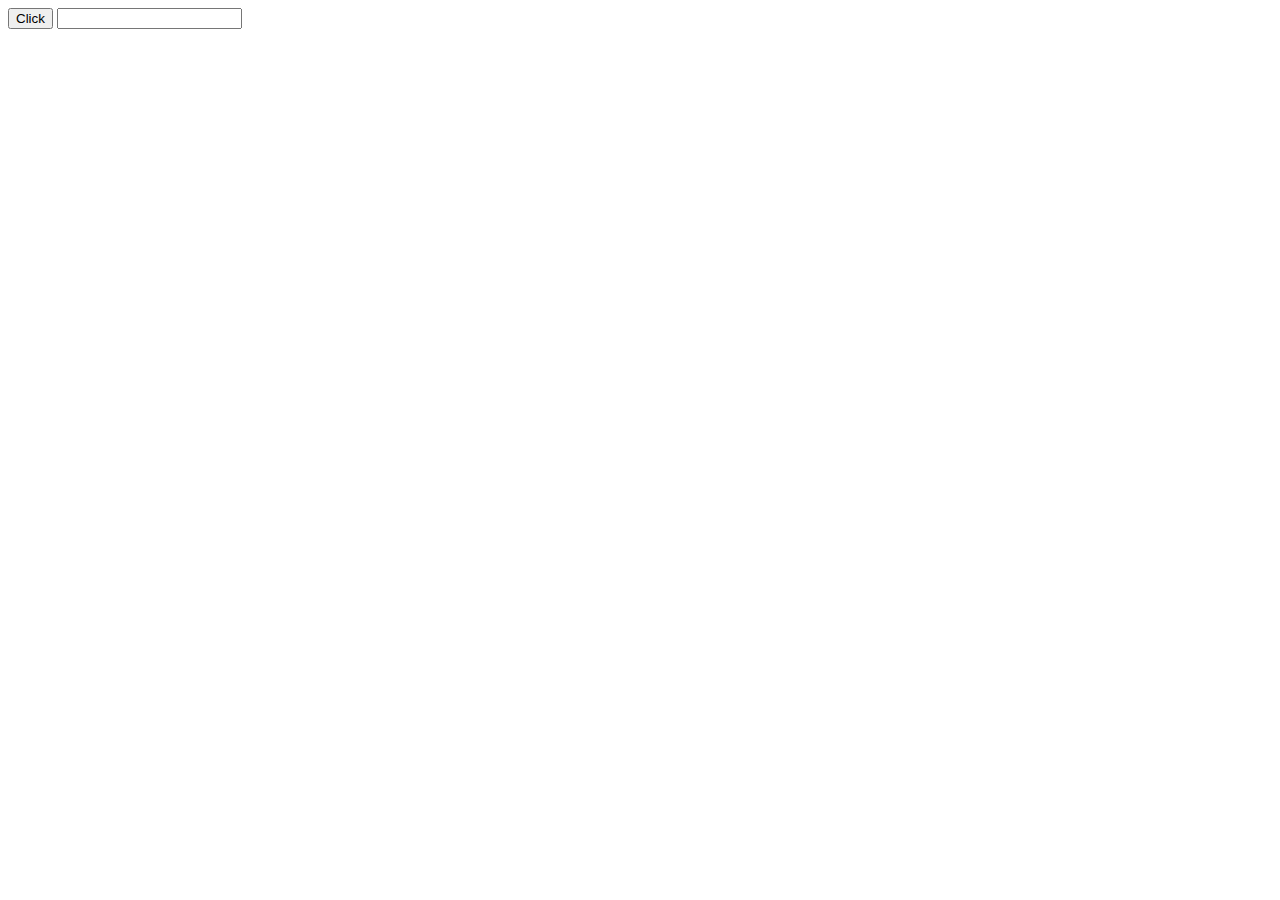
<file: eventobject/index.html>
<!DOCTYPE html>
<html lang="en">
	<head>
		<meta charset="UTF-8" />
		<meta http-equiv="X-UA-Compatible" content="IE=edge" />
		<meta name="viewport" content="width=device-width, initial-scale=1.0" />
		<title>Latihan Event</title>
		<link rel="stylesheet" href="app.css" />
	</head>
	<body>
		<button>Click</button>
		<input type="text" />
		<script src="app.js"></script>
	</body>
</html>
</file>
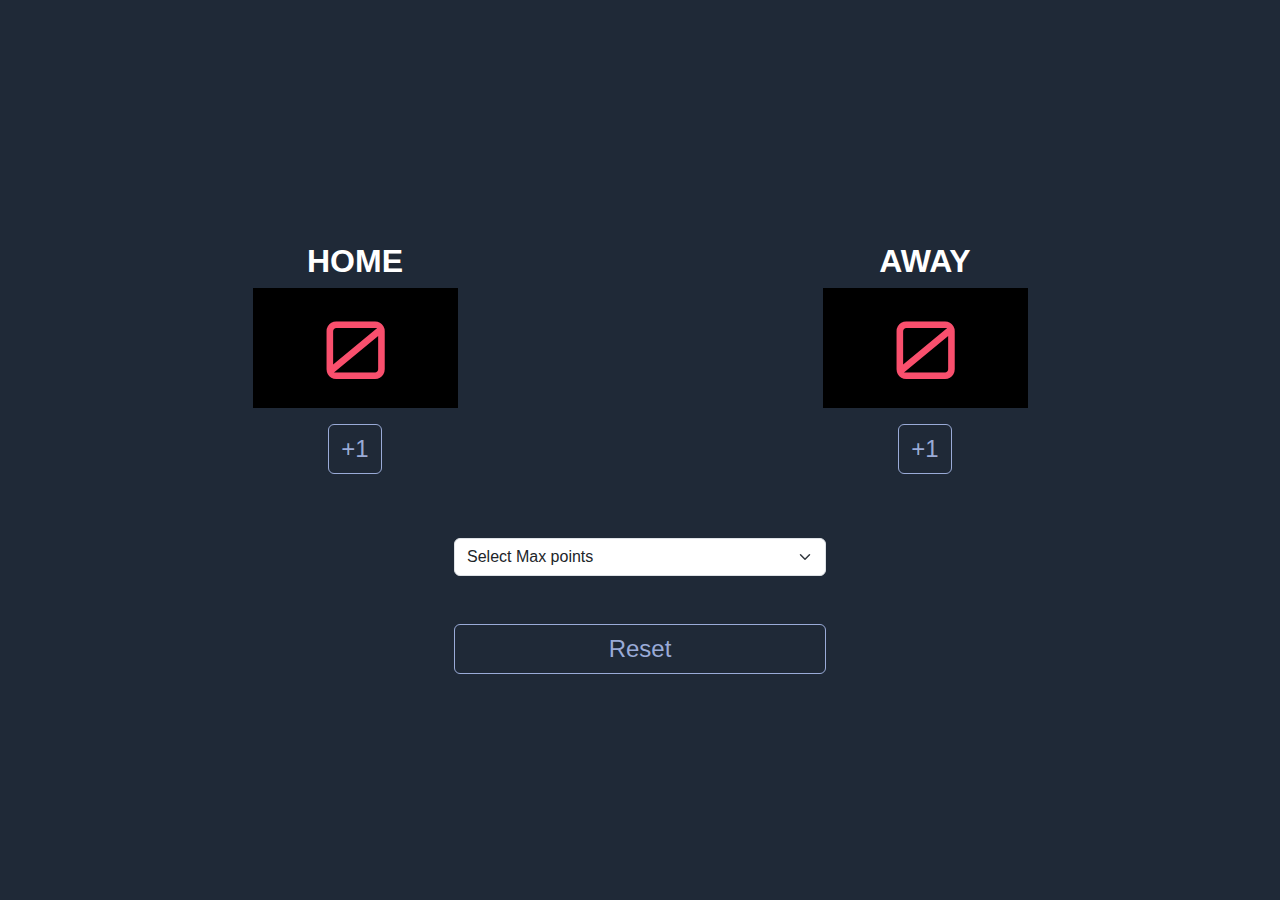
<file: latihanPapanSkor/index.html>
<!DOCTYPE html>
<html lang="en">
  <head>
    <meta charset="UTF-8" />
    <meta name="viewport" content="width=device-width, initial-scale=1.0" />
    <title>Papan Skor</title>
    <link rel="preconnect" href="https://fonts.googleapis.com" />
    <link rel="preconnect" href="https://fonts.gstatic.com" crossorigin />
    <link
      href="https://fonts.googleapis.com/css2?family=Orbitron:wght@400..900&display=swap"
      rel="stylesheet"
    />
    <link
      href="https://cdn.jsdelivr.net/npm/bootstrap@5.3.3/dist/css/bootstrap.min.css"
      rel="stylesheet"
      integrity="sha384-QWTKZyjpPEjISv5WaRU9OFeRpok6YctnYmDr5pNlyT2bRjXh0JMhjY6hW+ALEwIH"
      crossorigin="anonymous"
    />
    <link rel="stylesheet" href="app.css" />
  </head>
  <body>
    <div class="scoreboard container d-flex flex-column justify-content-center">
      <div
        class="row row-cols-1 row-cols-md-2 text-center py-5 justify-content-center"
      >
        <div
          class="col col-auto py-3 points d-flex flex-column align-items-center"
        >
          <h2>Home</h2>
          <p class="px-3" id="p1-display">0</p>
          <div class="score-btns">
            <button class="btn btn-primary" type="button" id="p1-button">
              +1
            </button>
          </div>
        </div>
        <div
          class="col col-auto py-3 points d-flex flex-column align-items-center"
        >
          <h2>Away</h2>
          <p class="px-3" id="p2-display">0</p>
          <div class="score-btns">
            <button class="btn btn-primary" type="button" id="p2-button">
              +1
            </button>
          </div>
        </div>
      </div>
      <div class="d-grid gap-2 col-8 col-md-4 mx-auto pb-5">
        <select name="" class="form-select" id="winpoint">
          <option value="0" selected>Select Max points</option>
          <option value="3">3</option>
          <option value="5">5</option>
          <option value="10">10</option>
          <option value="15">15</option>
        </select>
      </div>
      <div class="d-grid gap-2 col-8 col-md-4 mx-auto pb-5">
        <button class="btn btn-primary" type="button" id="reset">Reset</button>
      </div>
    </div>
    <script
      src="https://cdn.jsdelivr.net/npm/bootstrap@5.3.3/dist/js/bootstrap.bundle.min.js"
      integrity="sha384-YvpcrYf0tY3lHB60NNkmXc5s9fDVZLESaAA55NDzOxhy9GkcIdslK1eN7N6jIeHz"
      crossorigin="anonymous"
    ></script>
    <script src="app.js"></script>
  </body>
</html>
</file>
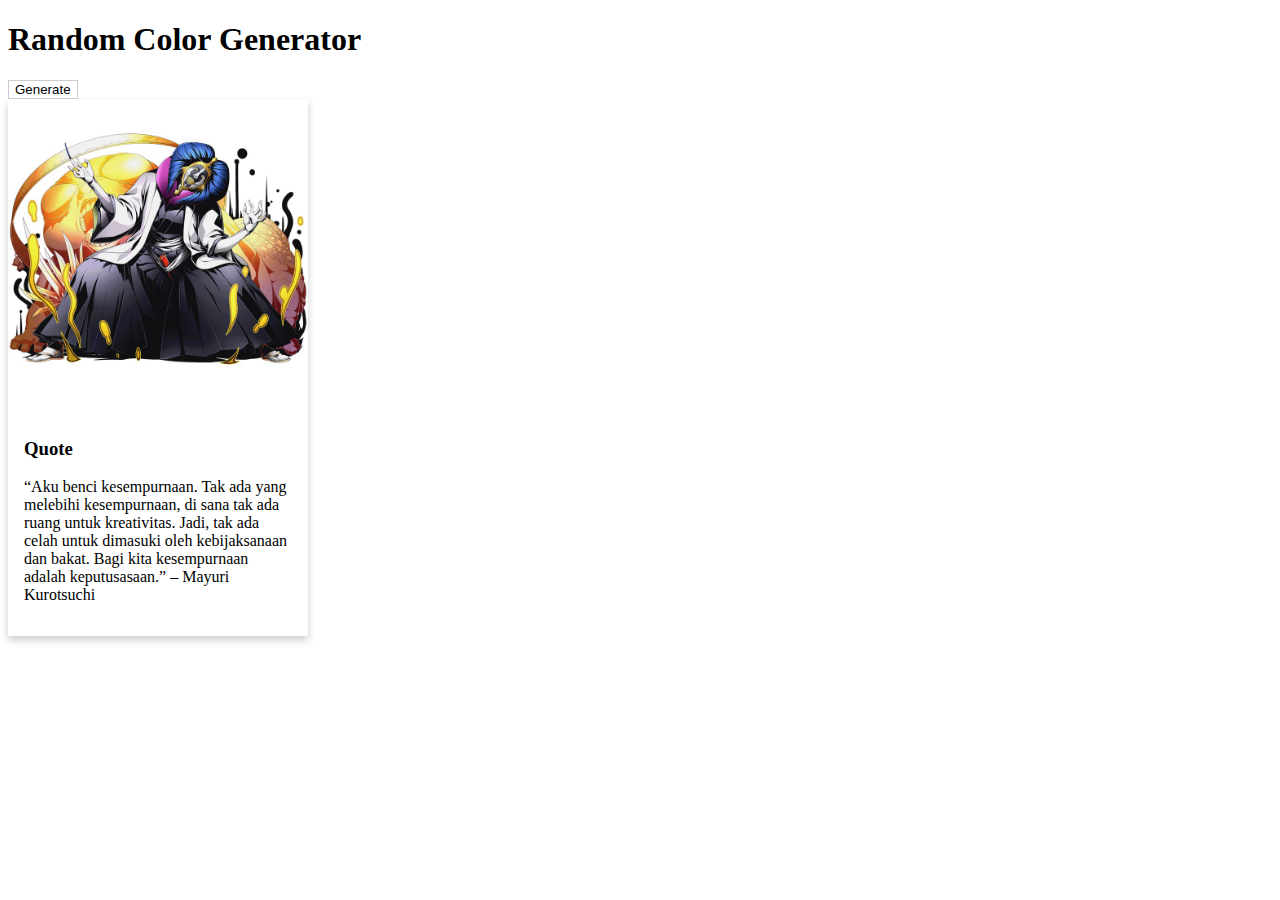
<file: randomcolor/index.html>
<!DOCTYPE html>
<html lang="en">
  <head>
    <meta charset="UTF-8" />
    <meta http-equiv="X-UA-Compatible" content="IE=edge" />
    <meta name="viewport" content="width=device-width, initial-scale=1.0" />
    <title>Random Color</title>
    <link rel="stylesheet" href="app.css" />
  </head>
  <body>
    <h1>Random Color Generator</h1>
    <button class="fixed-bg">Generate</button>
    <div class="card fixed-bg">
      <img src="Manga.jpeg" alt="Avatar" style="width: 100%" />
      <div class="container fixed-bg">
        <h3>Quote</h3>
        <p>
          “Aku benci kesempurnaan. Tak ada yang melebihi kesempurnaan, di sana
          tak ada ruang untuk kreativitas. Jadi, tak ada celah untuk dimasuki
          oleh kebijaksanaan dan bakat. Bagi kita kesempurnaan adalah
          keputusasaan.” – Mayuri Kurotsuchi
        </p>
      </div>
    </div>
    <script src="app.js"></script>
  </body>
</html>
</file>
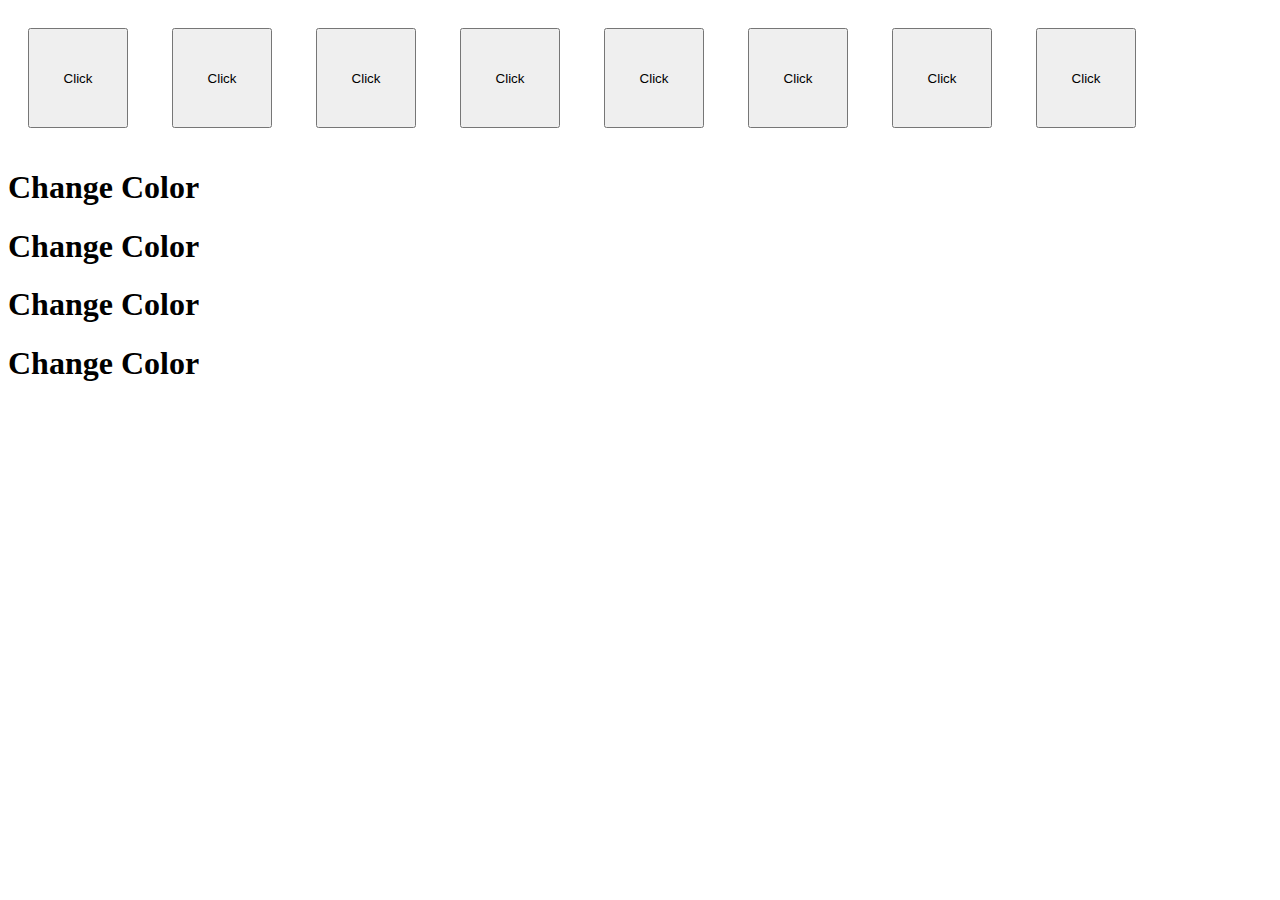
<file: thiskeyword/index.html>
<!DOCTYPE html>
<html lang="en">
	<head>
		<meta charset="UTF-8" />
		<meta http-equiv="X-UA-Compatible" content="IE=edge" />
		<meta name="viewport" content="width=device-width, initial-scale=1.0" />
		<title>Random Color</title>
		<link rel="stylesheet" href="app.css" />
	</head>
	<body>
		<button>Click</button>
		<button>Click</button>
		<button>Click</button>
		<button>Click</button>
		<button>Click</button>
		<button>Click</button>
		<button>Click</button>
		<button>Click</button>

		<h1>Change Color</h1>
		<h1>Change Color</h1>
		<h1>Change Color</h1>
		<h1>Change Color</h1>
		<script src="app.js"></script>
	</body>
</html>
</file>
<file: eventobject/app.css>
.flex {
  -webkit-flex: 1;
  flex: 1;
}
</file>
<file: latihanPapanSkor/app.css>
body {
  color: #fff;
  background: #1f2937;
  font-family: verdana, sans-serif;
}

.scoreboard {
  min-height: 100vh;
}

h2 {
  text-transform: uppercase;
  font-size: px;
  font-weight: 800;
}

.points p {
  font-family: "Orbitron", sans-serif;
  font-weight: 400;
  font-size: 80px;
  background: #000;
  color: #f94f6d;
  min-width: 205px;
}

.btn-primary {
  background: transparent;
  color: #9aabd8;
  border-color: #9aabd8;
  font-size: 1.5em;
}

.btn-primary:hover,
.btn-primary:active {
  color: #fff;
  background-color: #f94f6d;
  border-color: #f94f6d;
}

.btn-check:focus + .btn-primary,
.btn-primary:focus {
  color: #fff;
  background-color: #f94f6d;
  border-color: #f94f6d;
  box-shadow: 0 0 0 0.25rem rgb(255 255 255 / 50%);
}
</file>
<file: randomcolor/app.css>
.fixed-bg {
  background-color: #fff; /* Atau warna tetap yang Anda inginkan */
}

/* Tambahkan styling tambahan untuk card, button, dan container jika diperlukan */
button.fixed-bg {
  color: #000; /* Pastikan teks button tetap terlihat */
  border: 1px solid #ccc; /* Tambahkan border jika diperlukan */
}

.card.fixed-bg {
  box-shadow: 0 4px 8px 0 rgba(0, 0, 0, 0.2);
  transition: 0.3s;
  width: 300px; /* Sesuaikan dengan kebutuhan */
}

.card.fixed-bg img {
  width: 100%;
}

.card.fixed-bg .container.fixed-bg {
  padding: 16px;
}
</file>
<file: thiskeyword/app.css>
button {
	width: 100px;
	height: 100px;
	margin: 20px;
}
</file>
